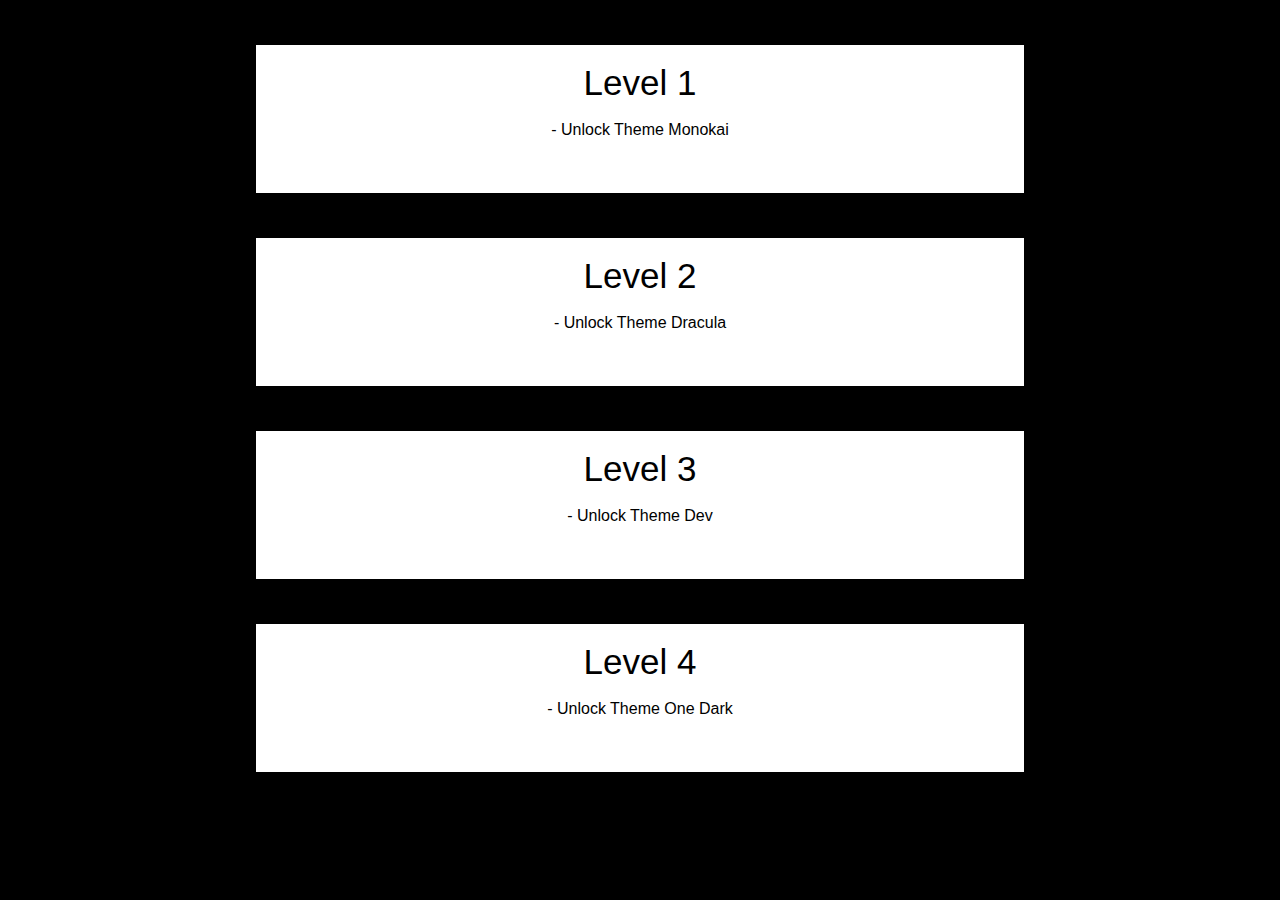
<file: discovery.html>
<!DOCTYPE html>
<html lang="en">
<head>
    <meta charset="UTF-8">
    <meta http-equiv="X-UA-Compatible" content="IE=edge">
    <meta name="viewport" content="width=device-width, initial-scale=1.0">
    <link rel="stylesheet" href="css/discovery.css">
    <title>TR | Discovery</title>
</head>
<body>
    <div class="level">
        <span class="title">Level 1</span>
        <div class="infos">
            <span class="info">
                - Unlock Theme Monokai 
            </span>
        </div>
    </div>
    
    <div class="level">
        <span class="title">Level 2</span>
        <div class="infos">
            <span class="info">
                - Unlock Theme Dracula 
            </span>
        </div>
    </div>
    
    <div class="level">
        <span class="title">Level 3</span>
        <div class="infos">
            <span class="info">
                - Unlock Theme Dev
            </span>
        </div>
    </div>
    
    <div class="level">
        <span class="title">Level 4</span>
        <div class="infos">
            <span class="info">
                - Unlock Theme One Dark
            </span>
        </div>
    </div>
</body>
</html>
</file>
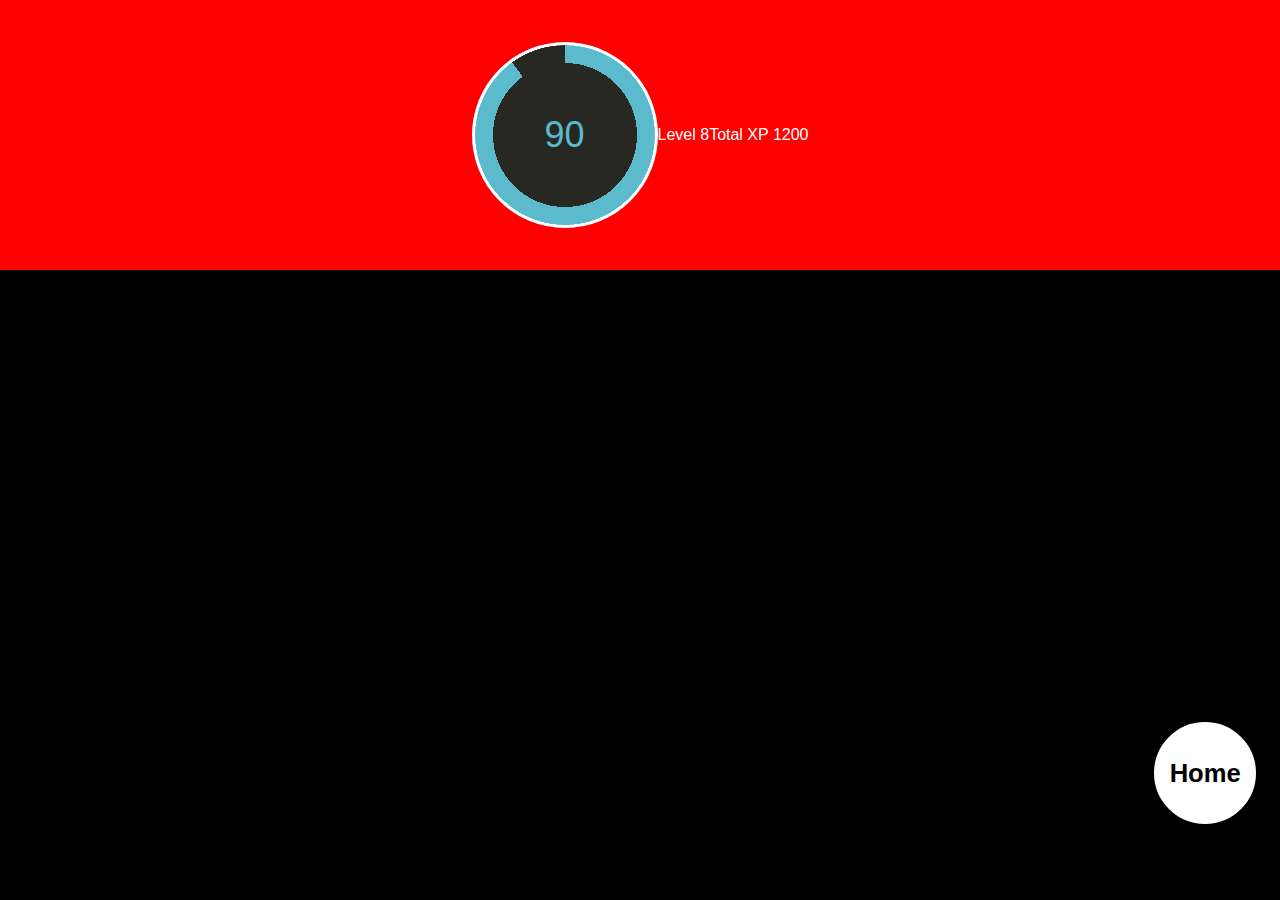
<file: profile.html>
<!DOCTYPE html>
<html lang="en">
<head>
    <link rel="stylesheet" href="css/profile.css">
    <title>TR | Profile</title>
</head>
<body>
    
    <div class="rank">
        <div id="levelcircle" role="progressbar" style="--value:90"></div>
        <div class="statbar">
            <span class="name">Level</span>
            <span class="value">8</span>
        </div>
        <div class="statbar">
            <span class="name">Total XP</span>
            <span class="value">1200</span>
        </div>
    </div>


    <a href="index.html"><div class="backbtn">
        Home
    </div></a>
    
    <script src="js/stats.js"></script>
    <script src="js/xp.js"></script>
</body>
</html>
</file>
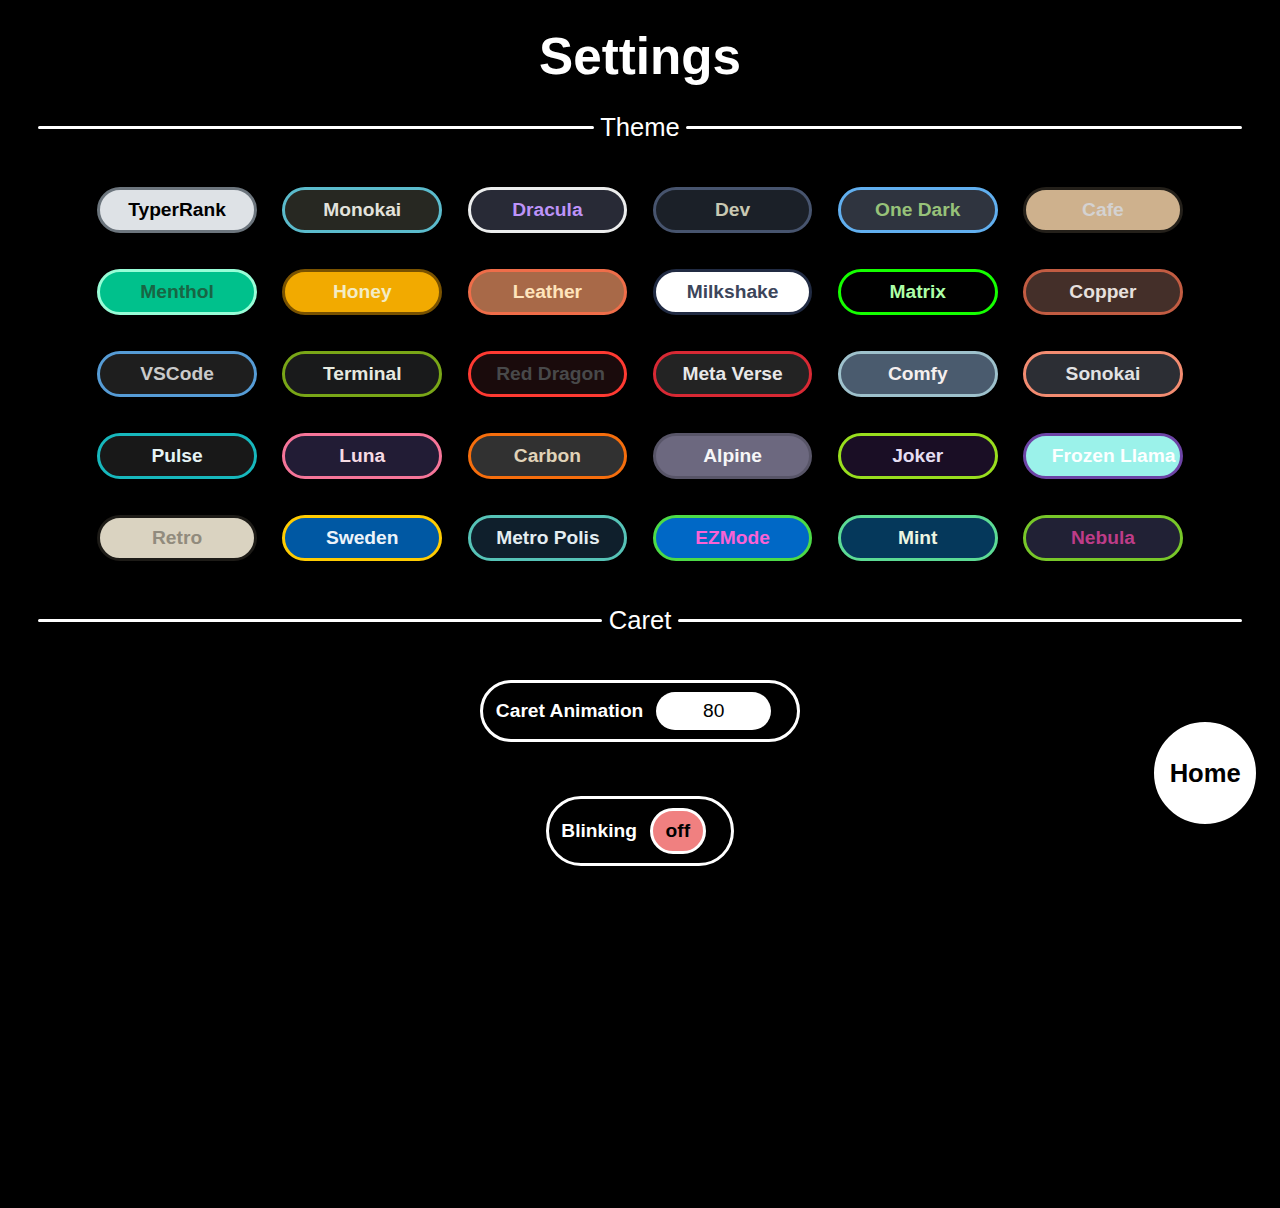
<file: settings.html>
<!DOCTYPE html>
<html lang="en">
<head>
    <meta charset="UTF-8">
    <meta http-equiv="X-UA-Compatible" content="IE=edge">
    <meta name="viewport" content="width=device-width, initial-scale=1.0">
    <title>TR | Settings</title>
    <link rel="stylesheet" href="css/settings.css">
    <link rel="stylesheet" href="css/theme.css">
</head>
<body>
    <h1 class="title">Settings</h1>
    <div class="separator">Theme</div>    
    <div class="content">
        <span onclick="changeTheme('typerrank')" class="btn" id="theme-typerrank">TyperRank</span>
        <span onclick="changeTheme('monokai')" class="btn" id="theme-monokai">Monokai</span>
        <span onclick="changeTheme('dracula')" class="btn" id="theme-dracula">Dracula</span>
        <span onclick="changeTheme('dev')" class="btn" id="theme-dev">Dev</span>
        <span onclick="changeTheme('onedark')" class="btn" id="theme-onedark">One Dark</span>
        <span onclick="changeTheme('cafe')" class="btn" id="theme-cafe">Cafe</span>
        <span onclick="changeTheme('menthol')" class="btn" id="theme-menthol">Menthol</span>
        <span onclick="changeTheme('honey')" class="btn" id="theme-honey">Honey</span>
        <span onclick="changeTheme('leather')" class="btn" id="theme-leather">Leather</span>
        <span onclick="changeTheme('milkshake')" class="btn" id="theme-milkshake">Milkshake</span>
        <span onclick="changeTheme('matrix')" class="btn" id="theme-matrix">Matrix</span>
        <span onclick="changeTheme('copper')" class="btn" id="theme-copper">Copper</span>
        <span onclick="changeTheme('vscode')" class="btn" id="theme-vscode">VSCode</span>
        <span onclick="changeTheme('terminal')" class="btn" id="theme-terminal">Terminal</span>
        <span onclick="changeTheme('reddragon')" class="btn" id="theme-reddragon">Red Dragon</span>
        <span onclick="changeTheme('metaverse')" class="btn" id="theme-metaverse">Meta Verse</span>
        <span onclick="changeTheme('comfy')" class="btn" id="theme-comfy">Comfy</span>
        <span onclick="changeTheme('sonokai')" class="btn" id="theme-sonokai">Sonokai</span>
        <span onclick="changeTheme('pulse')" class="btn" id="theme-pulse">Pulse</span>
        <span onclick="changeTheme('luna')" class="btn" id="theme-luna">Luna</span>
        <span onclick="changeTheme('carbon')" class="btn" id="theme-carbon">Carbon</span>
        <span onclick="changeTheme('alpine')" class="btn" id="theme-alpine">Alpine</span>
        <span onclick="changeTheme('joker')" class="btn" id="theme-joker">Joker</span>
        <span onclick="changeTheme('frozenllama')" class="btn" id="theme-frozenllama">Frozen Llama</span>
        <span onclick="changeTheme('retro')" class="btn" id="theme-retro">Retro</span>
        <span onclick="changeTheme('sweden')" class="btn" id="theme-sweden">Sweden</span>
        <span onclick="changeTheme('metropolis')" class="btn" id="theme-metropolis">Metro Polis</span>
        <span onclick="changeTheme('ezmode')" class="btn" id="theme-ezmode">EZMode</span>
        <span onclick="changeTheme('mint')" class="btn" id="theme-mint">Mint</span>
        <span onclick="changeTheme('nebula')" class="btn" id="theme-nebula">Nebula</span>
    </div>

    <div class="separator">Caret</div>    
    <!-- <div class="content">
        <span class="btn">Line</span>
        <span class="btn">Block</span>
        <span class="btn">UnderLine</span>
    </div> -->
    <div class="content">
        <div class="input">
            <span class="description">Caret Animation</span><input oninput="changeCaretAnimation()" id="caretanimationinput" placeholder="300" type="text">
        </div>
    </div>
    <div class="content">
        <div class="togglebtndiv">
            <span class="name">Blinking</span>
            <span onclick="changeCaretBlinkStatus()" class="status" id="blinkingbtn"></span>
        </div>
    </div>
    

    <a href="index.html"><div class="backbtn">
        Home
    </div></a>


    <br><br><br><br><br><br><br><br><br><br><br><br><br><br><br><br><br>
    <script src="js/xp.js"></script>
    <script src="js/themes.js"></script>
    <script src="js/settings.js"></script>
</body>
</html>
</file>
<file: css/discovery.css>
* {
    margin: 0;
    padding: 0;
}
body {
    background: black;
    color: white;
    font-family: 'Segoe UI', Tahoma, Geneva, Verdana, sans-serif;
}
.level {
    display: block;
    margin: 5vh 20vw;
    background: white;
    color: black;
    width: 60%;
    text-align: center;
}
.level .title {
    font-size: 35px;
    display: inline-block;
    margin: 2vh 0vw;
}
.level .infos {
    padding: 0 0 6vh 0;
}
</file>
<file: css/profile.css>
* {
    margin: 0;
    padding: 0;
    font-family: 'Segoe UI', Tahoma, Geneva, Verdana, sans-serif;
}
body {
    background: black;
    color: white;
}
@property --pgPercentage {
    syntax: '<number>';
    inherits: false;
    initial-value: 0;
}

.rank {
    display: flex;
    top: 0;
    left: 0;
    height: 30vh;
    background: red;
    position: absolute;
    width: 100%;
    justify-content: center;
    align-items: center;
}

#levelcircle {
    --size: 20vh;
    --fg: #5BBBCC;
    --bg: #272822;
    --pgPercentage: var(--value);
    animation: growProgressBar 3s 1 forwards;
    width: var(--size);
    height: var(--size);
    border-radius: 50%;
    border: solid 0.3vw white;
    display: grid;
    place-items: center;
    background: 
      radial-gradient(closest-side, #272822 80%, transparent 0 99.9%, white 0),
      conic-gradient(var(--fg) calc(var(--pgPercentage) * 1%), var(--bg) 0)
      ;
    font-family: Helvetica, Arial, sans-serif;
    font-size: calc(var(--size) / 5);
    color: var(--fg);
}
  
#levelcircle::before {
    counter-reset: percentage var(--value);
    content: counter(percentage) ;
}

.backbtn {
    text-align: center;
    line-height: 8vw;
    font-size: 2vw;
    font-weight: bold;
    background: white;
    color: black;
    border: solid 0.2vw black;
    border-radius: 50%;
    position: fixed;
    left: 90%;
    top: 80%;
    width: 8vw;
    height: 8vw;
}

@keyframes growProgressBar {
    0%, 33% { --pgPercentage: 0; }
    100% { --pgPercentage: var(--value); }
}
</file>
<file: css/settings.css>
* {
    margin: 0;
    font-family: 'Segoe UI', Tahoma, Geneva, Verdana, sans-serif;
    padding: 0;
}
body {
    background: black;
    color: white;
}
a {text-decoration: none;color: inherit;}
.title {margin: 3vh 0 3vh 0; font-size: 4vw;text-align: center;}

.separator {
    display: flex;
    align-items: center;
    text-align: center;
    font-size: 2vw;
    margin: 3vh 3vw;
}
.separator::before,
.separator::after {
    content: '';
    flex: 1;
    border-bottom: 0.3vw solid white;
    border-radius: 10vw;
}
.separator:not(:empty)::before {
    margin-right: .25em;
}
.separator:not(:empty)::after {
    margin-left: .25em;
}

.content {
    display: flex;
    justify-content: center;
    flex-wrap: wrap;
    margin: 2vh 6vw;
    width: 88vw;
}

.input {
    display: flex;
    padding: 1vh 1vw;
    margin: 2vh 1vw;
    border: solid 0.3vw white;
    border-radius: 5vw;
    align-items: center;
    font-weight: 600;
}
.input .description {
    font-size: 1.5vw;
    line-height: 3vw;
}
.input input {
    margin: 0 1vw;
    text-align: center;
    font-size: 1.5vw;
    width: 9vw;
    height: 3vw;
    border: none;
    outline: none;
    border-radius: 1.5vw;
}

.togglebtndiv {
    display: flex;
    padding: 1vh 1vw;
    margin: 2vh 1vw;
    border: solid 0.3vw white;
    border-radius: 5vw;
    align-items: center;
    font-weight: 600;
}
.togglebtndiv .name {
    font-size: 1.5vw;
    line-height: 3vw;
}
.togglebtndiv .status {
    padding: 1vh 1vw;
    margin: 0 1vw;
    background: white;
    color: black;
    font-size: 1.5vw;
    font-weight: 600;
    transition: 300ms;
    border: solid 0.3vw white;
    border-radius: 3vw;
    display: inline-block;
}
.togglebtndiv .onstatus {background: lightgreen;}
.togglebtndiv .offstatus {background: lightcoral;}
.togglebtndiv .status:hover {
    cursor: pointer;

}

.backbtn {
    text-align: center;
    line-height: 8vw;
    font-size: 2vw;
    font-weight: bold;
    background: white;
    color: black;
    border: solid 0.2vw black;
    border-radius: 50%;
    position: fixed;
    left: 90%;
    top: 80%;
    width: 8vw;
    height: 8vw;
}
</file>
<file: css/theme.css>
.btn {
    display: inline-block;
    padding: 1vh 2vw;
    width: 8vw;
    margin: 2vh 1vw;
    font-size: 1.5vw;
    font-weight: 600;
    text-align: center;
    border: solid 0.3vw;
    border-radius: 5vw;
    white-space: nowrap;
    transition: 300ms;
}
.btn:hover {
    transform: scale(1.1);
}

#theme-typerrank {
    background: #DEE2E6;
    color: #000000;
    border-color: #6C757D;
}
#theme-typerrank:hover {
    border-color: #FFFFFF;
}
#theme-monokai {
    background: #272822;
    color: #E2E2DC;
    border-color: #5BBBCC;
}
#theme-monokai:hover {
    border-color: #8C80FF;
}
#theme-dracula {
    background: #282A36;
    color: #BD93F9;
    border-color: #ECEDED;
}
#theme-dracula:hover {
    border-color: #8BE9FD;
}
#theme-dev {
    background: #1B2028;
    color: #C8C8B2;
    border-color: #47546E;
}
#theme-dev:hover {
    border-color: #229EC8;
}
#theme-onedark {
    background: #2F343F;
    color: #97C279;
    border-color: #61AFEF;
}
#theme-onedark:hover {
    border-color: #E06C75;
}
#theme-cafe {
    background: #CEB18D;
    color: #D4D2D1;
    border-color: #24201A;
}
#theme-cafe:hover {
    border-color: #24201A;
}
#theme-menthol {
    background: #00C18C;
    color: #186544;
    border-color: #98FDD7;
}
#theme-menthol:hover {
    border-color: #98FDD7;
}
#theme-honey {
    background: #F2AA00;
    color: #F3ECC5;
    border-color: #795200;
}
#theme-honey:hover {
    border-color: #FFF546;
}
#theme-leather {
    background: #A86948;
    color: #FFE4BC;
    border-color: #EF6D49;
}
#theme-leather:hover {
    border-color: #844A2E;
}
#theme-milkshake {
    background: #FFFFFF;
    color: #3C455A;
    border-color: #212B43;
}
#theme-milkshake:hover {
    border-color: #62CFE6;
}
#theme-matrix {
    background: #000000;
    color: #ADFFA7;
    border-color: #15FF00;
}
#theme-matrix:hover {
    border-color: #003000;
}
#theme-copper {
    background: #442F29;
    color: #E7E0DE;
    border-color: #C25C42;
}
#theme-copper:hover {
    border-color: #7EBAB5;
}
#theme-vscode {
    background: #1E1E1E;
    color: #CACACA;
    border-color: #569CD6;
}
#theme-vscode:hover {
    border-color: #0276C4;
}
#theme-terminal {
    background: #191A1B;
    color: #E7EAE0;
    border-color: #79A617;
}
#theme-terminal:hover {
    border-color: #48494B;
}
#theme-reddragon {
    background: #1A0B0C;
    color: #48494A;
    border-color: #FF3A32;
}
#theme-reddragon:hover {
    border-color: #E2A528;
}
#theme-metaverse {
    background: #232323;
    color: #E8E8E8;
    border-color: #D82934;
}
#theme-metaverse:hover {
    border-color: #5E5E5E;
}
#theme-comfy {
    background: #4A5B6E;
    color: #F5EFEE;
    border-color: #9EC1CC;
}
#theme-comfy:hover {
    border-color: #EFC7C2;
}
#theme-sonokai {
    background: #2C2E34;
    color: #E2E2E3;
    border-color: #F38C71;
}
#theme-sonokai:hover {
    border-color: #9ED072;
}
#theme-pulse {
    background: #181818;
    color: #E5F4F4;
    border-color: #17B8BD;
}
#theme-pulse:hover {
    border-color: #53565A;
}
#theme-luna {
    background: #221C35;
    color: #F6DBE4;
    border-color: #F67599;
}
#theme-luna:hover {
    border-color: #5A3A7E;
}
#theme-carbon {
    background: #313131;
    color: #E0D3B8;
    border-color: #F66E0D;
}
#theme-carbon:hover {
    border-color: #616161;
}
#theme-alpine {
    background: #6C687F;
    color: #F6F6F7;
    border-color: #585568;
}
#theme-alpine:hover {
    border-color: #9994B8;
}
#theme-joker {
    background: #1A0E25;
    color: #E5DEF2;
    border-color: #99DE1E;
}
#theme-joker:hover {
    border-color: #7554A3;
}
#theme-frozenllama {
    background: #9BF2EA;
    color: #FDFFFF;
    border-color: #6D44A6;
}
#theme-frozenllama:hover {
    border-color: #B497FB;
}
#theme-retro {
    background: #DAD3C1;
    color: #918B7D;
    border-color: #1D1B17;
}
#theme-retro:hover {
    border-color: #1D1B17;
}
#theme-sweden {
    background: #0058A3;
    color: #EDF3F9;
    border-color: #FFCC02;
}
#theme-sweden:hover {
    border-color: #FFCC02;
}
#theme-metropolis {
    background: #0F1F2C;
    color: #E4EDF1;
    border-color: #56C3B7;
}
#theme-metropolis:hover {
    border-color: #326984;
}
#theme-ezmode {
    background: #0068C6;
    color: #FA62D5;
    border-color: #4DDB47;
}
#theme-ezmode:hover {
    border-color: #F0F2F4;
}
#theme-mint {
    background: #05385B;
    color: #EDF5E1;
    border-color: #5CDB95;
}
#theme-mint:hover {
    border-color: #20688A;
}
#theme-nebula {
    background: #212135;
    color: #BE3C88;
    border-color: #78C729;
}
#theme-nebula:hover {
    border-color: #19B3B8;
}
</file>
